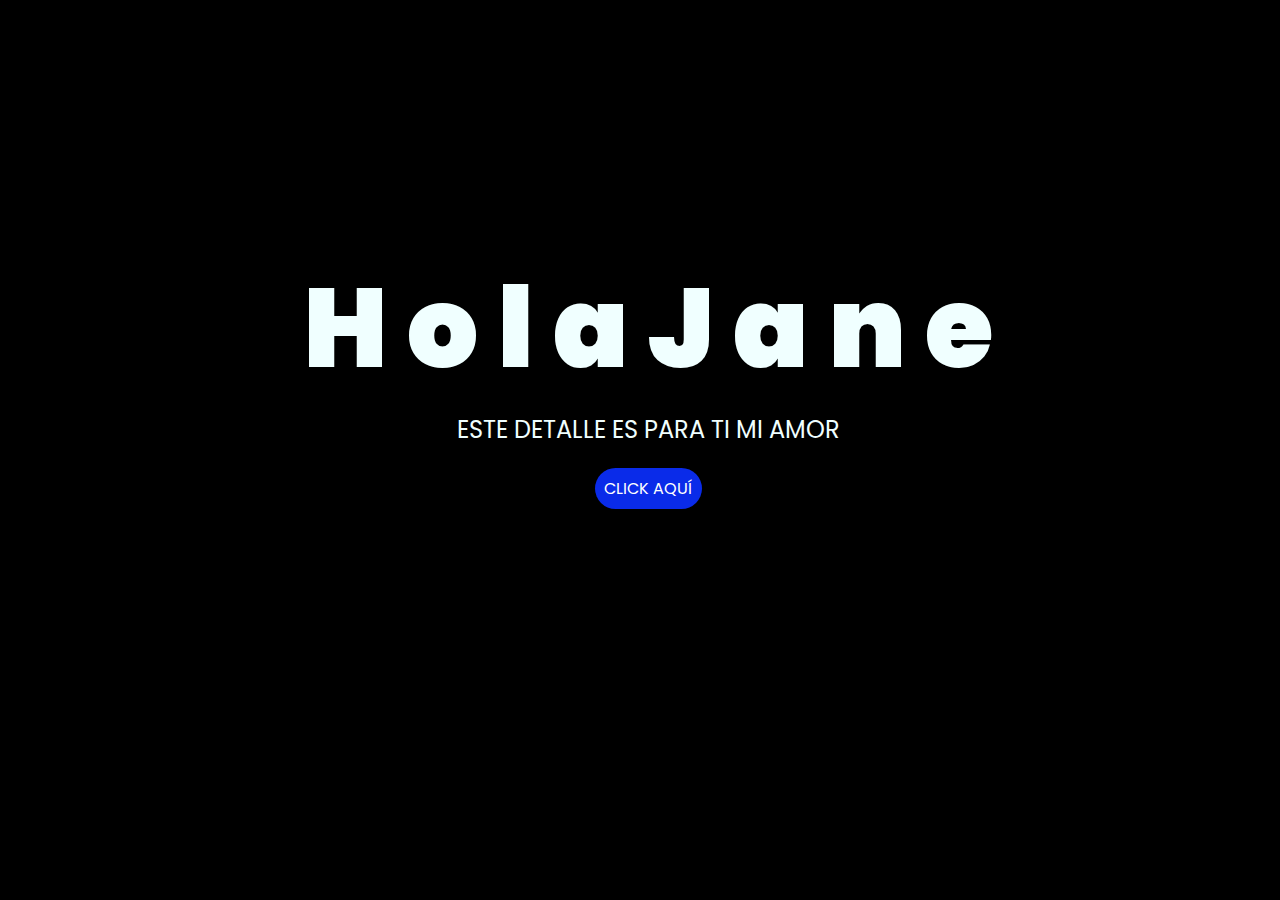
<file: index.html>
<!DOCTYPE html>
<html lang="es">

<head>
    <meta charset="UTF-8">
    <meta http-equiv="X-UA-Compatible" content="IE=edge">
    <meta name="viewport" content="width=device-width, initial-scale=1.0">
    <link rel="stylesheet" href="css/style.css">
    <link rel="icon" href="img/flowers.png" type="image/x-icon">
    <title>21deSeptiembre</title>
</head>

<body>
    <div class="greetings">
        <span>H</span>
        <span>o</span>
        <span>l</span>
        <span>a</span>              
        <span>J</span>
        <span>a</span>
        <span>n</span>              
        <span>e</span>
    </div>
    <div class="description">
        <span>ESTE DETALLE ES PARA TI MI AMOR </span>
    </div>
    <div class="button">
        <button class="botones">
            <a href="flower.html" style="color: #fff;">CLICK AQUÍ</a>
        </button>
    </div>

</body>

</html>
</file>
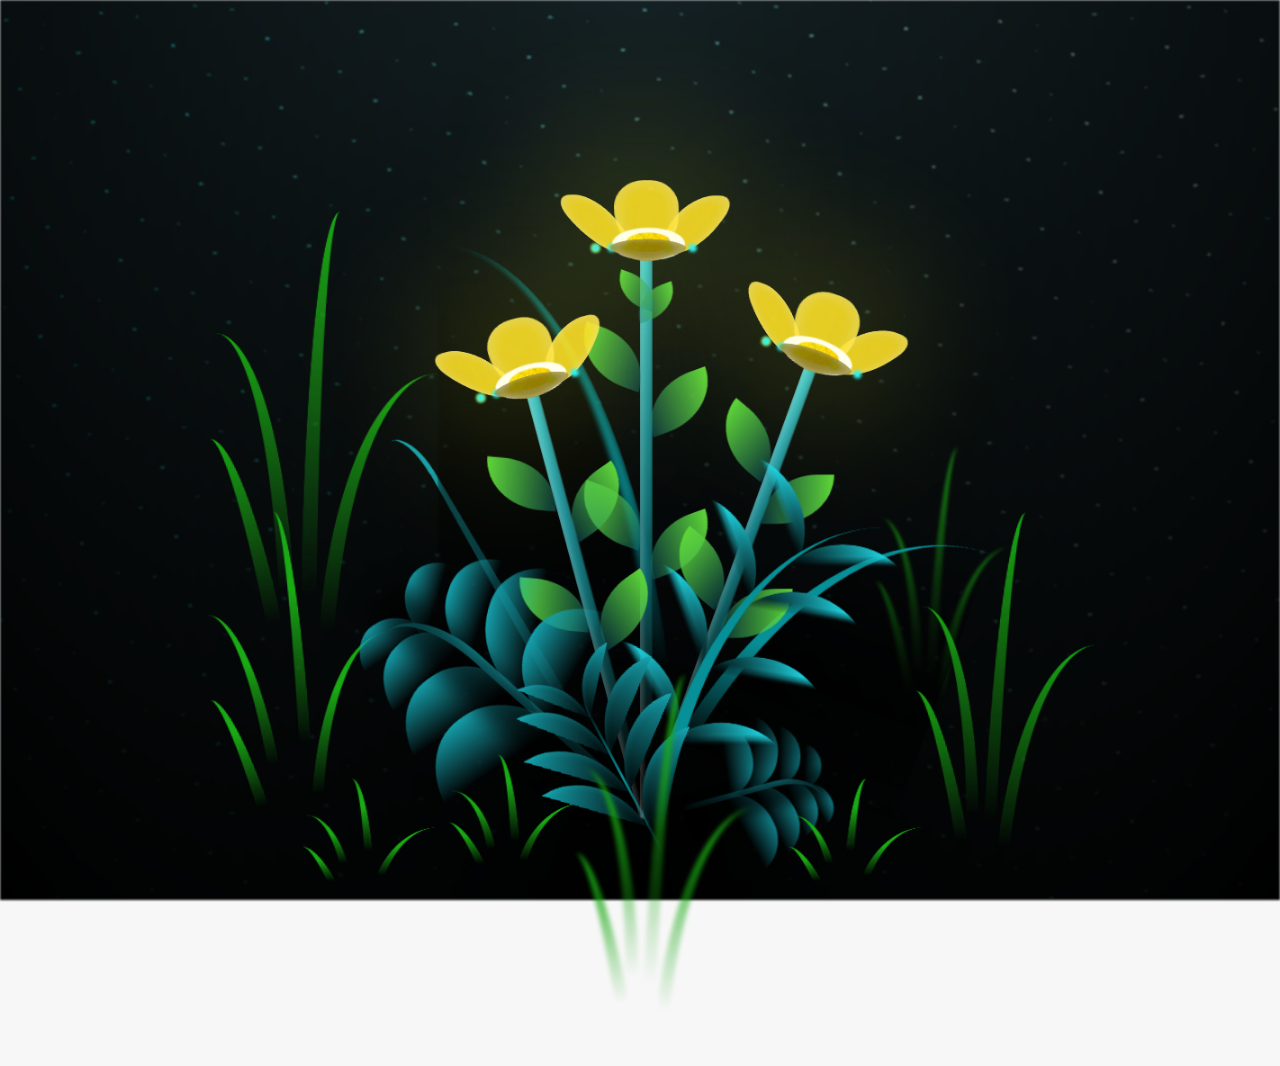
<file: flower.html>
<!DOCTYPE html>
<html lang="es">
  <head>
    <meta charset="UTF-8" />
    <meta http-equiv="X-UA-Compatible" content="IE=edge" />
    <meta name="viewport" content="width=device-width, initial-scale=1.0" />
    <link rel="stylesheet" href="css/main.css" />
    <link rel="icon" href="img/flowers.png" type="image/x-icon" />
    <title>FlowerJane</title>
  </head>
  <body class="container">
    <audio autoplay loop>
  <source src="sound/JuanesUnaFlor2.ogg" type="audio/ogg">
  Tu navegador no soporta la etiqueta de audio.
</audio>
    <div id="lyrics">
     
    </div>
    <h1 class="titulo">Hoy 21 de septiembre las calles se llenan de flores amarillas yo 
      no puedo darte con mis manos pero te entrego este pequeño presente, donde cada detalle florece por ti,
      la distancia no me impide amarte ni soñar con el día en que estas flores viajen conmigo 
      y te las entregue al corazón, my princess Jane te amo con todo mi corazón.</h1>

      
  
    <div class="night"></div>
    <div class="flowers">
      <div class="flower flower--1">
        <div class="flower__leafs flower__leafs--1">
          <div class="flower__leaf flower__leaf--1"></div>
          <div class="flower__leaf flower__leaf--2"></div>
          <div class="flower__leaf flower__leaf--3"></div>
          <div class="flower__leaf flower__leaf--4"></div>
          <div class="flower__white-circle"></div>

          <div class="flower__light flower__light--1"></div>
          <div class="flower__light flower__light--2"></div>
          <div class="flower__light flower__light--3"></div>
          <div class="flower__light flower__light--4"></div>
          <div class="flower__light flower__light--5"></div>
          <div class="flower__light flower__light--6"></div>
          <div class="flower__light flower__light--7"></div>
          <div class="flower__light flower__light--8"></div>
        </div>
        <div class="flower__line">
          <div class="flower__line__leaf flower__line__leaf--1"></div>
          <div class="flower__line__leaf flower__line__leaf--2"></div>
          <div class="flower__line__leaf flower__line__leaf--3"></div>
          <div class="flower__line__leaf flower__line__leaf--4"></div>
          <div class="flower__line__leaf flower__line__leaf--5"></div>
          <div class="flower__line__leaf flower__line__leaf--6"></div>
        </div>
      </div>

      <div class="flower flower--2">
        <div class="flower__leafs flower__leafs--2">
          <div class="flower__leaf flower__leaf--1"></div>
          <div class="flower__leaf flower__leaf--2"></div>
          <div class="flower__leaf flower__leaf--3"></div>
          <div class="flower__leaf flower__leaf--4"></div>
          <div class="flower__white-circle"></div>

          <div class="flower__light flower__light--1"></div>
          <div class="flower__light flower__light--2"></div>
          <div class="flower__light flower__light--3"></div>
          <div class="flower__light flower__light--4"></div>
          <div class="flower__light flower__light--5"></div>
          <div class="flower__light flower__light--6"></div>
          <div class="flower__light flower__light--7"></div>
          <div class="flower__light flower__light--8"></div>
        </div>
        <div class="flower__line">
          <div class="flower__line__leaf flower__line__leaf--1"></div>
          <div class="flower__line__leaf flower__line__leaf--2"></div>
          <div class="flower__line__leaf flower__line__leaf--3"></div>
          <div class="flower__line__leaf flower__line__leaf--4"></div>
        </div>
      </div>

      <div class="flower flower--3">
        <div class="flower__leafs flower__leafs--3">
          <div class="flower__leaf flower__leaf--1"></div>
          <div class="flower__leaf flower__leaf--2"></div>
          <div class="flower__leaf flower__leaf--3"></div>
          <div class="flower__leaf flower__leaf--4"></div>
          <div class="flower__white-circle"></div>

          <div class="flower__light flower__light--1"></div>
          <div class="flower__light flower__light--2"></div>
          <div class="flower__light flower__light--3"></div>
          <div class="flower__light flower__light--4"></div>
          <div class="flower__light flower__light--5"></div>
          <div class="flower__light flower__light--6"></div>
          <div class="flower__light flower__light--7"></div>
          <div class="flower__light flower__light--8"></div>
        </div>
        <div class="flower__line">
          <div class="flower__line__leaf flower__line__leaf--1"></div>
          <div class="flower__line__leaf flower__line__leaf--2"></div>
          <div class="flower__line__leaf flower__line__leaf--3"></div>
          <div class="flower__line__leaf flower__line__leaf--4"></div>
        </div>
      </div>

      <div class="grow-ans" style="--d: 1.2s">
        <div class="flower__g-long">
          <div class="flower__g-long__top"></div>
          <div class="flower__g-long__bottom"></div>
        </div>
      </div>

      <div class="growing-grass">
        <div class="flower__grass flower__grass--1">
          <div class="flower__grass--top"></div>
          <div class="flower__grass--bottom"></div>
          <div class="flower__grass__leaf flower__grass__leaf--1"></div>
          <div class="flower__grass__leaf flower__grass__leaf--2"></div>
          <div class="flower__grass__leaf flower__grass__leaf--3"></div>
          <div class="flower__grass__leaf flower__grass__leaf--4"></div>
          <div class="flower__grass__leaf flower__grass__leaf--5"></div>
          <div class="flower__grass__leaf flower__grass__leaf--6"></div>
          <div class="flower__grass__leaf flower__grass__leaf--7"></div>
          <div class="flower__grass__leaf flower__grass__leaf--8"></div>
          <div class="flower__grass__overlay"></div>
        </div>
      </div>

      <div class="growing-grass">
        <div class="flower__grass flower__grass--2">
          <div class="flower__grass--top"></div>
          <div class="flower__grass--bottom"></div>
          <div class="flower__grass__leaf flower__grass__leaf--1"></div>
          <div class="flower__grass__leaf flower__grass__leaf--2"></div>
          <div class="flower__grass__leaf flower__grass__leaf--3"></div>
          <div class="flower__grass__leaf flower__grass__leaf--4"></div>
          <div class="flower__grass__leaf flower__grass__leaf--5"></div>
          <div class="flower__grass__leaf flower__grass__leaf--6"></div>
          <div class="flower__grass__leaf flower__grass__leaf--7"></div>
          <div class="flower__grass__leaf flower__grass__leaf--8"></div>
          <div class="flower__grass__overlay"></div>
        </div>
      </div>

      <div class="grow-ans" style="--d: 2.4s">
        <div class="flower__g-right flower__g-right--1">
          <div class="leaf"></div>
        </div>
      </div>

      <div class="grow-ans" style="--d: 2.8s">
        <div class="flower__g-right flower__g-right--2">
          <div class="leaf"></div>
        </div>
      </div>

      <div class="grow-ans" style="--d: 2.8s">
        <div class="flower__g-front">
          <div
            class="flower__g-front__leaf-wrapper flower__g-front__leaf-wrapper--1"
          >
            <div class="flower__g-front__leaf"></div>
          </div>
          <div
            class="flower__g-front__leaf-wrapper flower__g-front__leaf-wrapper--2"
          >
            <div class="flower__g-front__leaf"></div>
          </div>
          <div
            class="flower__g-front__leaf-wrapper flower__g-front__leaf-wrapper--3"
          >
            <div class="flower__g-front__leaf"></div>
          </div>
          <div
            class="flower__g-front__leaf-wrapper flower__g-front__leaf-wrapper--4"
          >
            <div class="flower__g-front__leaf"></div>
          </div>
          <div
            class="flower__g-front__leaf-wrapper flower__g-front__leaf-wrapper--5"
          >
            <div class="flower__g-front__leaf"></div>
          </div>
          <div
            class="flower__g-front__leaf-wrapper flower__g-front__leaf-wrapper--6"
          >
            <div class="flower__g-front__leaf"></div>
          </div>
          <div
            class="flower__g-front__leaf-wrapper flower__g-front__leaf-wrapper--7"
          >
            <div class="flower__g-front__leaf"></div>
          </div>
          <div
            class="flower__g-front__leaf-wrapper flower__g-front__leaf-wrapper--8"
          >
            <div class="flower__g-front__leaf"></div>
          </div>
          <div class="flower__g-front__line"></div>
        </div>
      </div>

      <div class="grow-ans" style="--d: 3.2s">
        <div class="flower__g-fr">
          <div class="leaf"></div>
          <div class="flower__g-fr__leaf flower__g-fr__leaf--1"></div>
          <div class="flower__g-fr__leaf flower__g-fr__leaf--2"></div>
          <div class="flower__g-fr__leaf flower__g-fr__leaf--3"></div>
          <div class="flower__g-fr__leaf flower__g-fr__leaf--4"></div>
          <div class="flower__g-fr__leaf flower__g-fr__leaf--5"></div>
          <div class="flower__g-fr__leaf flower__g-fr__leaf--6"></div>
          <div class="flower__g-fr__leaf flower__g-fr__leaf--7"></div>
          <div class="flower__g-fr__leaf flower__g-fr__leaf--8"></div>
        </div>
      </div>

      <div class="long-g long-g--0">
        <div class="grow-ans" style="--d: 3s">
          <div class="leaf leaf--0"></div>
        </div>
        <div class="grow-ans" style="--d: 2.2s">
          <div class="leaf leaf--1"></div>
        </div>
        <div class="grow-ans" style="--d: 3.4s">
          <div class="leaf leaf--2"></div>
        </div>
        <div class="grow-ans" style="--d: 3.6s">
          <div class="leaf leaf--3"></div>
        </div>
      </div>

      <div class="long-g long-g--1">
        <div class="grow-ans" style="--d: 3.6s">
          <div class="leaf leaf--0"></div>
        </div>
        <div class="grow-ans" style="--d: 3.8s">
          <div class="leaf leaf--1"></div>
        </div>
        <div class="grow-ans" style="--d: 4s">
          <div class="leaf leaf--2"></div>
        </div>
        <div class="grow-ans" style="--d: 4.2s">
          <div class="leaf leaf--3"></div>
        </div>
      </div>

      <div class="long-g long-g--2">
        <div class="grow-ans" style="--d: 4s">
          <div class="leaf leaf--0"></div>
        </div>
        <div class="grow-ans" style="--d: 4.2s">
          <div class="leaf leaf--1"></div>
        </div>
        <div class="grow-ans" style="--d: 4.4s">
          <div class="leaf leaf--2"></div>
        </div>
        <div class="grow-ans" style="--d: 4.6s">
          <div class="leaf leaf--3"></div>
        </div>
      </div>

      <div class="long-g long-g--3">
        <div class="grow-ans" style="--d: 4s">
          <div class="leaf leaf--0"></div>
        </div>
        <div class="grow-ans" style="--d: 4.2s">
          <div class="leaf leaf--1"></div>
        </div>
        <div class="grow-ans" style="--d: 3s">
          <div class="leaf leaf--2"></div>
        </div>
        <div class="grow-ans" style="--d: 3.6s">
          <div class="leaf leaf--3"></div>
        </div>
      </div>

      <div class="long-g long-g--4">
        <div class="grow-ans" style="--d: 4s">
          <div class="leaf leaf--0"></div>
        </div>
        <div class="grow-ans" style="--d: 4.2s">
          <div class="leaf leaf--1"></div>
        </div>
        <div class="grow-ans" style="--d: 3s">
          <div class="leaf leaf--2"></div>
        </div>
        <div class="grow-ans" style="--d: 3.6s">
          <div class="leaf leaf--3"></div>
        </div>
      </div>

      <div class="long-g long-g--5">
        <div class="grow-ans" style="--d: 4s">
          <div class="leaf leaf--0"></div>
        </div>
        <div class="grow-ans" style="--d: 4.2s">
          <div class="leaf leaf--1"></div>
        </div>
        <div class="grow-ans" style="--d: 3s">
          <div class="leaf leaf--2"></div>
        </div>
        <div class="grow-ans" style="--d: 3.6s">
          <div class="leaf leaf--3"></div>
        </div>
      </div>

      <div class="long-g long-g--6">
        <div class="grow-ans" style="--d: 4.2s">
          <div class="leaf leaf--0"></div>
        </div>
        <div class="grow-ans" style="--d: 4.4s">
          <div class="leaf leaf--1"></div>
        </div>
        <div class="grow-ans" style="--d: 4.6s">
          <div class="leaf leaf--2"></div>
        </div>
        <div class="grow-ans" style="--d: 4.8s">
          <div class="leaf leaf--3"></div>
        </div>
      </div>

      <div class="long-g long-g--7">
        <div class="grow-ans" style="--d: 3s">
          <div class="leaf leaf--0"></div>
        </div>
        <div class="grow-ans" style="--d: 3.2s">
          <div class="leaf leaf--1"></div>
        </div>
        <div class="grow-ans" style="--d: 3.5s">
          <div class="leaf leaf--2"></div>
        </div>
        <div class="grow-ans" style="--d: 3.6s">
          <div class="leaf leaf--3"></div>
        </div>
      </div>
    </div>
    <script src="anim.js"></script>
    <script src="main.js"></script>
  </body>
</html>
</file>
<file: css/style.css>
@import url('https://fonts.googleapis.com/css2?family=Poppins:ital,wght@0,500;1,900&display=swap');
*{
    font-family: 'Poppins',cursive;
}
body{
    color: azure;
    width: 100%;
    height: 82vh;
    display: flex;
    flex-direction: column;
    align-items: center;
    justify-content: center;
    background-color: black;
    /* padding-top: -30; */
}

.botones{
    padding: 9px;
    border-radius: 80px;
    background-color: transparent;
    border: none;
}

.botones a{
    background-color: #0a2be9;
    padding: 9px;
    border-radius: 80px;
    -webkit-border-radius: 80px;
    -moz-border-radius: 80px;
    -ms-border-radius: 80px;
    -o-border-radius: 80px;

}

.botones a:focus{
    background-color: rgb(50, 194, 194);
}

.greetings{
    font-size: 7rem;
    font-weight: 900;
}
.greetings > span{
    animation: glow 2.5s ease-in-out infinite;
}
@keyframes glow{
    0%, 100%{
        color: #fff;
        text-shadow: 0 0 12px #39c6d6, 0 0 50px #39c6d6, 0 0 100px #39c6d6;
    }
    10%, 90%{
        color: #111;
        text-shadow: none;
    }
}
.greetings > span:nth-child(2){
    animation-delay: .2s ;
}
.greetings > span:nth-child(3){
    animation-delay: .4s ;
}
.greetings > span:nth-child(4){
    animation-delay: .6s;
}
.greetings > span:nth-child(5){
    animation-delay: .8s;
}
.greetings > span:nth-child(6){
    animation-delay: .1s;
}


.description{
    font-size: 1.5rem;
    margin-bottom: 20px;
}

.button a{
    text-decoration: none;
    font-size: 1rem;
    color: #111;
}

@media screen and (max-width:574px){
    .greetings{
        display: block;
        font-size: 4rem;
        font-weight: 800;
        text-align: center;
    }
    .description{
        font-size: 2rem;
    }
    
    .button a{
        font-size: 1rem;
    }
}
</file>
<file: css/main.css>
*,
*::after,
*::before {
  padding: 0;
  margin: 0;
  box-sizing: border-box;
}

:root {
  --dark-color: #000;
}

body {
  display: flex;
  align-items: flex-end;
  justify-content: center;
  min-height: 100vh;
  background-color: var(--dark-color);
  overflow: hidden;
  perspective: 1000px;
}

#lyrics {
  font-size: 28px;
  font-family: "Franklin Gothic Medium", "Arial Narrow", Arial, sans-serif;
  color: white;
  position: absolute;
  margin-bottom: 20%;
  z-index: 1;
  font-weight: bold;
  letter-spacing: 4px;
}
@media only screen and (max-width: 600px) {
  /* Estilos específicos para dispositivos con un ancho máximo de 600px */
  #lyrics {
      font-size: 14px; /* Reduce el tamaño del texto para dispositivos más pequeños */
      margin-bottom: 530px;
      letter-spacing: 3px;
  }

}
.titulo {
  font-size: 14px;
  font-family: oblique, Arial, sans-serif;
  color: yellow;
  position: absolute;
  font-weight: bold;
  letter-spacing: 3px;
  opacity: 0;
  animation: fadeIn 3s ease-in-out forwards;
  text-align: center;
  vertical-align: bottom;

}
@keyframes fadeIn {
  from {
    opacity: 0;
  }
  to {
    opacity: 1;
  }
}

.night {
  z-index: -1;
  position: absolute;
  left: 50%;
  top: 0;
  transform: translateX(-50%);
  width: 100%;
  height: 100%;
  filter: blur(0.1vmin);
  background-image: radial-gradient(
      ellipse at top,
      transparent 0%,
      var(--dark-color)
    ),
    radial-gradient(
      ellipse at bottom,
      var(--dark-color),
      rgba(145, 233, 255, 0.2)
    ),
    repeating-linear-gradient(
      220deg,
      rgb(0, 0, 0) 0px,
      rgb(0, 0, 0) 19px,
      transparent 19px,
      transparent 22px
    ),
    repeating-linear-gradient(
      189deg,
      rgb(0, 0, 0) 0px,
      rgb(0, 0, 0) 19px,
      transparent 19px,
      transparent 22px
    ),
    repeating-linear-gradient(
      148deg,
      rgb(0, 0, 0) 0px,
      rgb(0, 0, 0) 19px,
      transparent 19px,
      transparent 22px
    ),
    linear-gradient(90deg, rgb(0, 255, 250), rgb(240, 240, 240));
}

.flowers {
  position: relative;
  transform: scale(0.9);
  /*margin-bottom: 100px;
  */
}

@media only screen and (max-width: 600px) {
  /* Estilos específicos para dispositivos con un ancho máximo de 600px */
.flowers {
      font-size: 14px;
      margin-bottom: 35%;
      letter-spacing: 3px;
      transform: scale(1.0);
}

}

.flower {
  position: absolute;
  bottom: 10vmin;
  transform-origin: bottom center;
  z-index: 10;
  --fl-speed: 0.8s;
}
.flower--1 {
  -webkit-animation: moving-flower-1 4s linear infinite;
  animation: moving-flower-1 4s linear infinite;
}
.flower--1 .flower__line {
  height: 70vmin;
  -webkit-animation-delay: 0.3s;
  animation-delay: 0.3s;
}
.flower--1 .flower__line__leaf--1 {
  -webkit-animation: blooming-leaf-right var(--fl-speed) 1.6s backwards;
  animation: blooming-leaf-right var(--fl-speed) 1.6s backwards;
}
.flower--1 .flower__line__leaf--2 {
  -webkit-animation: blooming-leaf-right var(--fl-speed) 1.4s backwards;
  animation: blooming-leaf-right var(--fl-speed) 1.4s backwards;
}
.flower--1 .flower__line__leaf--3 {
  -webkit-animation: blooming-leaf-left var(--fl-speed) 1.2s backwards;
  animation: blooming-leaf-left var(--fl-speed) 1.2s backwards;
}
.flower--1 .flower__line__leaf--4 {
  -webkit-animation: blooming-leaf-left var(--fl-speed) 1s backwards;
  animation: blooming-leaf-left var(--fl-speed) 1s backwards;
}
.flower--1 .flower__line__leaf--5 {
  -webkit-animation: blooming-leaf-right var(--fl-speed) 1.8s backwards;
  animation: blooming-leaf-right var(--fl-speed) 1.8s backwards;
}
.flower--1 .flower__line__leaf--6 {
  -webkit-animation: blooming-leaf-left var(--fl-speed) 2s backwards;
  animation: blooming-leaf-left var(--fl-speed) 2s backwards;
}
.flower--2 {
  left: 50%;
  transform: rotate(20deg);
  -webkit-animation: moving-flower-2 4s linear infinite;
  animation: moving-flower-2 4s linear infinite;
}
.flower--2 .flower__line {
  height: 60vmin;
  -webkit-animation-delay: 0.6s;
  animation-delay: 0.6s;
}
.flower--2 .flower__line__leaf--1 {
  -webkit-animation: blooming-leaf-right var(--fl-speed) 1.9s backwards;
  animation: blooming-leaf-right var(--fl-speed) 1.9s backwards;
}
.flower--2 .flower__line__leaf--2 {
  -webkit-animation: blooming-leaf-right var(--fl-speed) 1.7s backwards;
  animation: blooming-leaf-right var(--fl-speed) 1.7s backwards;
}
.flower--2 .flower__line__leaf--3 {
  -webkit-animation: blooming-leaf-left var(--fl-speed) 1.5s backwards;
  animation: blooming-leaf-left var(--fl-speed) 1.5s backwards;
}
.flower--2 .flower__line__leaf--4 {
  -webkit-animation: blooming-leaf-left var(--fl-speed) 1.3s backwards;
  animation: blooming-leaf-left var(--fl-speed) 1.3s backwards;
}
.flower--3 {
  left: 50%;
  transform: rotate(-15deg);
  -webkit-animation: moving-flower-3 4s linear infinite;
  animation: moving-flower-3 4s linear infinite;
}
.flower--3 .flower__line {
  -webkit-animation-delay: 0.9s;
  animation-delay: 0.9s;
}
.flower--3 .flower__line__leaf--1 {
  -webkit-animation: blooming-leaf-right var(--fl-speed) 2.5s backwards;
  animation: blooming-leaf-right var(--fl-speed) 2.5s backwards;
}
.flower--3 .flower__line__leaf--2 {
  -webkit-animation: blooming-leaf-right var(--fl-speed) 2.3s backwards;
  animation: blooming-leaf-right var(--fl-speed) 2.3s backwards;
}
.flower--3 .flower__line__leaf--3 {
  -webkit-animation: blooming-leaf-left var(--fl-speed) 2.1s backwards;
  animation: blooming-leaf-left var(--fl-speed) 2.1s backwards;
}
.flower--3 .flower__line__leaf--4 {
  -webkit-animation: blooming-leaf-left var(--fl-speed) 1.9s backwards;
  animation: blooming-leaf-left var(--fl-speed) 1.9s backwards;
}
.flower__leafs {
  position: relative;
  -webkit-animation: blooming-flower 2s backwards;
  animation: blooming-flower 2s backwards;
}
.flower__leafs--1 {
  -webkit-animation-delay: 1.1s;
  animation-delay: 1.1s;
}
.flower__leafs--2 {
  -webkit-animation-delay: 1.4s;
  animation-delay: 1.4s;
}
.flower__leafs--3 {
  -webkit-animation-delay: 1.7s;
  animation-delay: 1.7s;
}
.flower__leafs::after {
  content: "";
  position: absolute;
  left: 0;
  top: 0;
  transform: translate(-50%, -100%);
  width: 8vmin;
  height: 8vmin;
  background-color: #f9fd25;
  /* background-color: #fd2525; */
  filter: blur(10vmin);
}
.flower__leaf {
  position: absolute;
  bottom: 0;
  left: 50%;
  width: 8vmin;
  height: 11vmin;
  border-radius: 51% 49% 47% 53%/44% 45% 55% 69%;
  background-color: #253bfd;
  background-color: #fddd25;
  transform-origin: bottom center;
  opacity: 0.9;
  box-shadow: inset 0 0 2vmin rgba(255, 255, 255, 0.5);
}
.flower__leaf--1 {
  transform: translate(-10%, 1%) rotateY(40deg) rotateX(-50deg);
}
.flower__leaf--2 {
  transform: translate(-50%, -4%) rotateX(40deg);
}
.flower__leaf--3 {
  transform: translate(-90%, 0%) rotateY(45deg) rotateX(50deg);
}
.flower__leaf--4 {
  width: 8vmin;
  height: 8vmin;
  transform-origin: bottom left;
  border-radius: 4vmin 10vmin 4vmin 4vmin;
  transform: translate(0%, 18%) rotateX(70deg) rotate(-43deg);
  background-color: #7c6901;
  z-index: 1;
  opacity: 0.8;
}
.flower__white-circle {
  position: absolute;
  left: -3.5vmin;
  top: -3vmin;
  width: 9vmin;
  height: 4vmin;
  border-radius: 50%;
  background-color: #fff;
}
.flower__white-circle::after {
  content: "";
  position: absolute;
  left: 50%;
  top: 45%;
  transform: translate(-50%, -50%);
  width: 60%;
  height: 60%;
  border-radius: inherit;
  background-image: repeating-linear-gradient(
      135deg,
      rgba(0, 0, 0, 0.03) 0px,
      rgba(0, 0, 0, 0.03) 1px,
      transparent 1px,
      transparent 12px
    ),
    repeating-linear-gradient(
      45deg,
      rgba(0, 0, 0, 0.03) 0px,
      rgba(0, 0, 0, 0.03) 1px,
      transparent 1px,
      transparent 12px
    ),
    repeating-linear-gradient(
      67.5deg,
      rgba(0, 0, 0, 0.03) 0px,
      rgba(0, 0, 0, 0.03) 1px,
      transparent 1px,
      transparent 12px
    ),
    repeating-linear-gradient(
      135deg,
      rgba(0, 0, 0, 0.03) 0px,
      rgba(0, 0, 0, 0.03) 1px,
      transparent 1px,
      transparent 12px
    ),
    repeating-linear-gradient(
      45deg,
      rgba(0, 0, 0, 0.03) 0px,
      rgba(0, 0, 0, 0.03) 1px,
      transparent 1px,
      transparent 12px
    ),
    repeating-linear-gradient(
      112.5deg,
      rgba(0, 0, 0, 0.03) 0px,
      rgba(0, 0, 0, 0.03) 1px,
      transparent 1px,
      transparent 12px
    ),
    repeating-linear-gradient(
      112.5deg,
      rgba(0, 0, 0, 0.03) 0px,
      rgba(0, 0, 0, 0.03) 1px,
      transparent 1px,
      transparent 12px
    ),
    repeating-linear-gradient(
      45deg,
      rgba(0, 0, 0, 0.03) 0px,
      rgba(0, 0, 0, 0.03) 1px,
      transparent 1px,
      transparent 12px
    ),
    repeating-linear-gradient(
      22.5deg,
      rgba(0, 0, 0, 0.03) 0px,
      rgba(0, 0, 0, 0.03) 1px,
      transparent 1px,
      transparent 12px
    ),
    repeating-linear-gradient(
      45deg,
      rgba(0, 0, 0, 0.03) 0px,
      rgba(0, 0, 0, 0.03) 1px,
      transparent 1px,
      transparent 12px
    ),
    repeating-linear-gradient(
      22.5deg,
      rgba(0, 0, 0, 0.03) 0px,
      rgba(0, 0, 0, 0.03) 1px,
      transparent 1px,
      transparent 12px
    ),
    repeating-linear-gradient(
      135deg,
      rgba(0, 0, 0, 0.03) 0px,
      rgba(0, 0, 0, 0.03) 1px,
      transparent 1px,
      transparent 12px
    ),
    repeating-linear-gradient(
      157.5deg,
      rgba(0, 0, 0, 0.03) 0px,
      rgba(0, 0, 0, 0.03) 1px,
      transparent 1px,
      transparent 12px
    ),
    repeating-linear-gradient(
      67.5deg,
      rgba(0, 0, 0, 0.03) 0px,
      rgba(0, 0, 0, 0.03) 1px,
      transparent 1px,
      transparent 12px
    ),
    repeating-linear-gradient(
      67.5deg,
      rgba(0, 0, 0, 0.03) 0px,
      rgba(0, 0, 0, 0.03) 1px,
      transparent 1px,
      transparent 12px
    ),
    linear-gradient(90deg, rgb(255, 235, 18), rgb(255, 206, 0));
}
.flower__line {
  height: 55vmin;
  width: 1.5vmin;
  background-image: linear-gradient(
      to left,
      rgba(0, 0, 0, 0.2),
      transparent,
      rgba(255, 255, 255, 0.2)
    ),
    linear-gradient(to top, transparent 10%, #14757a, #39c6d6);
  box-shadow: inset 0 0 2px rgba(0, 0, 0, 0.5);
  -webkit-animation: grow-flower-tree 4s backwards;
  animation: grow-flower-tree 4s backwards;
}
.flower__line__leaf {
  --w: 7vmin;
  --h: calc(var(--w) + 2vmin);
  position: absolute;
  top: 20%;
  left: 90%;
  width: var(--w);
  height: var(--h);
  border-top-right-radius: var(--h);
  border-bottom-left-radius: var(--h);
  background-image: linear-gradient(to top, rgba(20, 117, 122, 0.4), #5ed639);
}
.flower__line__leaf--1 {
  transform: rotate(70deg) rotateY(30deg);
}
.flower__line__leaf--2 {
  top: 45%;
  transform: rotate(70deg) rotateY(30deg);
}
.flower__line__leaf--3,
.flower__line__leaf--4,
.flower__line__leaf--6 {
  border-top-right-radius: 0;
  border-bottom-left-radius: 0;
  border-top-left-radius: var(--h);
  border-bottom-right-radius: var(--h);
  left: -460%;
  top: 12%;
  transform: rotate(-70deg) rotateY(30deg);
}
.flower__line__leaf--4 {
  top: 40%;
}
.flower__line__leaf--5 {
  top: 0;
  transform-origin: left;
  transform: rotate(70deg) rotateY(30deg) scale(0.6);
}
.flower__line__leaf--6 {
  top: -2%;
  left: -450%;
  transform-origin: right;
  transform: rotate(-70deg) rotateY(30deg) scale(0.6);
}
.flower__light {
  position: absolute;
  bottom: 0vmin;
  width: 1vmin;
  height: 1vmin;
  background-color: rgb(255, 251, 0);
  border-radius: 50%;
  filter: blur(0.2vmin);
  -webkit-animation: light-ans 4s linear infinite backwards;
  animation: light-ans 4s linear infinite backwards;
}
.flower__light:nth-child(odd) {
  background-color: #23f0ff;
}
.flower__light--1 {
  left: -2vmin;
  -webkit-animation-delay: 1s;
  animation-delay: 1s;
}
.flower__light--2 {
  left: 3vmin;
  -webkit-animation-delay: 0.5s;
  animation-delay: 0.5s;
}
.flower__light--3 {
  left: -6vmin;
  -webkit-animation-delay: 0.3s;
  animation-delay: 0.3s;
}
.flower__light--4 {
  left: 6vmin;
  -webkit-animation-delay: 0.9s;
  animation-delay: 0.9s;
}
.flower__light--5 {
  left: -1vmin;
  -webkit-animation-delay: 1.5s;
  animation-delay: 1.5s;
}
.flower__light--6 {
  left: -4vmin;
  -webkit-animation-delay: 3s;
  animation-delay: 3s;
}
.flower__light--7 {
  left: 3vmin;
  -webkit-animation-delay: 2s;
  animation-delay: 2s;
}
.flower__light--8 {
  left: -6vmin;
  -webkit-animation-delay: 3.5s;
  animation-delay: 3.5s;
}
.flower__grass {
  --c: #159faa;
  --line-w: 1.5vmin;
  position: absolute;
  bottom: 12vmin;
  left: -7vmin;
  display: flex;
  flex-direction: column;
  align-items: flex-end;
  z-index: 20;
  transform-origin: bottom center;
  transform: rotate(-48deg) rotateY(40deg);
}
.flower__grass--1 {
  -webkit-animation: moving-grass 2s linear infinite;
  animation: moving-grass 2s linear infinite;
}
.flower__grass--2 {
  left: 2vmin;
  bottom: 10vmin;
  transform: scale(0.5) rotate(75deg) rotateX(10deg) rotateY(-200deg);
  opacity: 0.8;
  z-index: 0;
  -webkit-animation: moving-grass--2 1.5s linear infinite;
  animation: moving-grass--2 1.5s linear infinite;
}
.flower__grass--top {
  width: 7vmin;
  height: 10vmin;
  border-top-right-radius: 100%;
  border-right: var(--line-w) solid var(--c);
  transform-origin: bottom center;
  transform: rotate(-2deg);
}
.flower__grass--bottom {
  margin-top: -2px;
  width: var(--line-w);
  height: 25vmin;
  background-image: linear-gradient(to top, transparent, var(--c));
}
.flower__grass__leaf {
  --size: 10vmin;
  position: absolute;
  width: calc(var(--size) * 2.1);
  height: var(--size);
  border-top-left-radius: var(--size);
  border-top-right-radius: var(--size);
  background-image: linear-gradient(
    to top,
    transparent,
    transparent 30%,
    var(--c)
  );
  z-index: 100;
}
.flower__grass__leaf--1 {
  top: -6%;
  left: 30%;
  --size: 6vmin;
  transform: rotate(-20deg);
  -webkit-animation: growing-grass-ans--1 2s 2.6s backwards;
  animation: growing-grass-ans--1 2s 2.6s backwards;
}
@-webkit-keyframes growing-grass-ans--1 {
  0% {
    transform-origin: bottom left;
    transform: rotate(-20deg) scale(0);
  }
}
@keyframes growing-grass-ans--1 {
  0% {
    transform-origin: bottom left;
    transform: rotate(-20deg) scale(0);
  }
}
.flower__grass__leaf--2 {
  top: -5%;
  left: -110%;
  --size: 6vmin;
  transform: rotate(10deg);
  -webkit-animation: growing-grass-ans--2 2s 2.4s linear backwards;
  animation: growing-grass-ans--2 2s 2.4s linear backwards;
}
@-webkit-keyframes growing-grass-ans--2 {
  0% {
    transform-origin: bottom right;
    transform: rotate(10deg) scale(0);
  }
}
@keyframes growing-grass-ans--2 {
  0% {
    transform-origin: bottom right;
    transform: rotate(10deg) scale(0);
  }
}
.flower__grass__leaf--3 {
  top: 5%;
  left: 60%;
  --size: 8vmin;
  transform: rotate(-18deg) rotateX(-20deg);
  -webkit-animation: growing-grass-ans--3 2s 2.2s linear backwards;
  animation: growing-grass-ans--3 2s 2.2s linear backwards;
}
@-webkit-keyframes growing-grass-ans--3 {
  0% {
    transform-origin: bottom left;
    transform: rotate(-18deg) rotateX(-20deg) scale(0);
  }
}
@keyframes growing-grass-ans--3 {
  0% {
    transform-origin: bottom left;
    transform: rotate(-18deg) rotateX(-20deg) scale(0);
  }
}
.flower__grass__leaf--4 {
  top: 6%;
  left: -135%;
  --size: 8vmin;
  transform: rotate(2deg);
  -webkit-animation: growing-grass-ans--4 2s 2s linear backwards;
  animation: growing-grass-ans--4 2s 2s linear backwards;
}
@-webkit-keyframes growing-grass-ans--4 {
  0% {
    transform-origin: bottom right;
    transform: rotate(2deg) scale(0);
  }
}
@keyframes growing-grass-ans--4 {
  0% {
    transform-origin: bottom right;
    transform: rotate(2deg) scale(0);
  }
}
.flower__grass__leaf--5 {
  top: 20%;
  left: 60%;
  --size: 10vmin;
  transform: rotate(-24deg) rotateX(-20deg);
  -webkit-animation: growing-grass-ans--5 2s 1.8s linear backwards;
  animation: growing-grass-ans--5 2s 1.8s linear backwards;
}
@-webkit-keyframes growing-grass-ans--5 {
  0% {
    transform-origin: bottom left;
    transform: rotate(-24deg) rotateX(-20deg) scale(0);
  }
}
@keyframes growing-grass-ans--5 {
  0% {
    transform-origin: bottom left;
    transform: rotate(-24deg) rotateX(-20deg) scale(0);
  }
}
.flower__grass__leaf--6 {
  top: 22%;
  left: -180%;
  --size: 10vmin;
  transform: rotate(10deg);
  -webkit-animation: growing-grass-ans--6 2s 1.6s linear backwards;
  animation: growing-grass-ans--6 2s 1.6s linear backwards;
}
@-webkit-keyframes growing-grass-ans--6 {
  0% {
    transform-origin: bottom right;
    transform: rotate(10deg) scale(0);
  }
}
@keyframes growing-grass-ans--6 {
  0% {
    transform-origin: bottom right;
    transform: rotate(10deg) scale(0);
  }
}
.flower__grass__leaf--7 {
  top: 39%;
  left: 70%;
  --size: 10vmin;
  transform: rotate(-10deg);
  -webkit-animation: growing-grass-ans--7 2s 1.4s linear backwards;
  animation: growing-grass-ans--7 2s 1.4s linear backwards;
}
@-webkit-keyframes growing-grass-ans--7 {
  0% {
    transform-origin: bottom left;
    transform: rotate(-10deg) scale(0);
  }
}
@keyframes growing-grass-ans--7 {
  0% {
    transform-origin: bottom left;
    transform: rotate(-10deg) scale(0);
  }
}
.flower__grass__leaf--8 {
  top: 40%;
  left: -215%;
  --size: 11vmin;
  transform: rotate(10deg);
  -webkit-animation: growing-grass-ans--8 2s 1.2s linear backwards;
  animation: growing-grass-ans--8 2s 1.2s linear backwards;
}
@-webkit-keyframes growing-grass-ans--8 {
  0% {
    transform-origin: bottom right;
    transform: rotate(10deg) scale(0);
  }
}
@keyframes growing-grass-ans--8 {
  0% {
    transform-origin: bottom right;
    transform: rotate(10deg) scale(0);
  }
}
.flower__grass__overlay {
  position: absolute;
  top: -10%;
  right: 0%;
  width: 100%;
  height: 100%;
  background-color: rgba(0, 0, 0, 0.6);
  filter: blur(1.5vmin);
  z-index: 100;
}
.flower__g-long {
  --w: 2vmin;
  --h: 6vmin;
  --c: #159faa;
  position: absolute;
  bottom: 10vmin;
  left: -3vmin;
  transform-origin: bottom center;
  transform: rotate(-30deg) rotateY(-20deg);
  display: flex;
  flex-direction: column;
  align-items: flex-end;
  -webkit-animation: flower-g-long-ans 3s linear infinite;
  animation: flower-g-long-ans 3s linear infinite;
}
@-webkit-keyframes flower-g-long-ans {
  0%,
  100% {
    transform: rotate(-30deg) rotateY(-20deg);
  }
  50% {
    transform: rotate(-32deg) rotateY(-20deg);
  }
}
@keyframes flower-g-long-ans {
  0%,
  100% {
    transform: rotate(-30deg) rotateY(-20deg);
  }
  50% {
    transform: rotate(-32deg) rotateY(-20deg);
  }
}
.flower__g-long__top {
  top: calc(var(--h) * -1);
  width: calc(var(--w) + 1vmin);
  height: var(--h);
  border-top-right-radius: 100%;
  border-right: 0.7vmin solid var(--c);
  transform: translate(-0.7vmin, 1vmin);
}
.flower__g-long__bottom {
  width: var(--w);
  height: 50vmin;
  transform-origin: bottom center;
  background-image: linear-gradient(to top, transparent 30%, var(--c));
  box-shadow: inset 0 0 2px rgba(0, 0, 0, 0.5);
  -webkit-clip-path: polygon(35% 0, 65% 1%, 100% 100%, 0% 100%);
  clip-path: polygon(35% 0, 65% 1%, 100% 100%, 0% 100%);
}
.flower__g-right {
  position: absolute;
  bottom: 6vmin;
  left: -2vmin;
  transform-origin: bottom left;
  transform: rotate(20deg);
}
.flower__g-right .leaf {
  width: 30vmin;
  height: 50vmin;
  border-top-left-radius: 100%;
  border-left: 2vmin solid #079097;
  background-image: linear-gradient(
    to bottom,
    transparent,
    var(--dark-color) 60%
  );
  -webkit-mask-image: linear-gradient(to top, transparent 30%, #079097 60%);
}
.flower__g-right--1 {
  -webkit-animation: flower-g-right-ans 2.5s linear infinite;
  animation: flower-g-right-ans 2.5s linear infinite;
}
.flower__g-right--2 {
  left: 5vmin;
  transform: rotateY(-180deg);
  -webkit-animation: flower-g-right-ans--2 3s linear infinite;
  animation: flower-g-right-ans--2 3s linear infinite;
}
.flower__g-right--2 .leaf {
  height: 75vmin;
  filter: blur(0.3vmin);
  opacity: 0.8;
}
@-webkit-keyframes flower-g-right-ans {
  0%,
  100% {
    transform: rotate(20deg);
  }
  50% {
    transform: rotate(24deg) rotateX(-20deg);
  }
}
@keyframes flower-g-right-ans {
  0%,
  100% {
    transform: rotate(20deg);
  }
  50% {
    transform: rotate(24deg) rotateX(-20deg);
  }
}
@-webkit-keyframes flower-g-right-ans--2 {
  0%,
  100% {
    transform: rotateY(-180deg) rotate(0deg) rotateX(-20deg);
  }
  50% {
    transform: rotateY(-180deg) rotate(6deg) rotateX(-20deg);
  }
}
@keyframes flower-g-right-ans--2 {
  0%,
  100% {
    transform: rotateY(-180deg) rotate(0deg) rotateX(-20deg);
  }
  50% {
    transform: rotateY(-180deg) rotate(6deg) rotateX(-20deg);
  }
}
.flower__g-front {
  position: absolute;
  bottom: 6vmin;
  left: 2.5vmin;
  z-index: 100;
  transform-origin: bottom center;
  transform: rotate(-28deg) rotateY(30deg) scale(1.04);
  -webkit-animation: flower__g-front-ans 2s linear infinite;
  animation: flower__g-front-ans 2s linear infinite;
}
@-webkit-keyframes flower__g-front-ans {
  0%,
  100% {
    transform: rotate(-28deg) rotateY(30deg) scale(1.04);
  }
  50% {
    transform: rotate(-35deg) rotateY(40deg) scale(1.04);
  }
}
@keyframes flower__g-front-ans {
  0%,
  100% {
    transform: rotate(-28deg) rotateY(30deg) scale(1.04);
  }
  50% {
    transform: rotate(-35deg) rotateY(40deg) scale(1.04);
  }
}
.flower__g-front__line {
  width: 0.3vmin;
  height: 20vmin;
  background-image: linear-gradient(
    to top,
    transparent,
    #079097,
    transparent 100%
  );
  position: relative;
}
.flower__g-front__leaf-wrapper {
  position: absolute;
  top: 0;
  left: 0;
  transform-origin: bottom left;
  transform: rotate(10deg);
}
.flower__g-front__leaf-wrapper:nth-child(even) {
  left: 0vmin;
  transform: rotateY(-180deg) rotate(5deg);
  -webkit-animation: flower__g-front__leaf-left-ans 1s ease-in backwards;
  animation: flower__g-front__leaf-left-ans 1s ease-in backwards;
}
.flower__g-front__leaf-wrapper:nth-child(odd) {
  -webkit-animation: flower__g-front__leaf-ans 1s ease-in backwards;
  animation: flower__g-front__leaf-ans 1s ease-in backwards;
}
.flower__g-front__leaf-wrapper--1 {
  top: -8vmin;
  transform: scale(0.7);
  -webkit-animation: flower__g-front__leaf-ans 1s 5.5s ease-in backwards !important;
  animation: flower__g-front__leaf-ans 1s 5.5s ease-in backwards !important;
}
.flower__g-front__leaf-wrapper--2 {
  top: -8vmin;
  transform: rotateY(-180deg) scale(0.7) !important;
  -webkit-animation: flower__g-front__leaf-left-ans-2 1s 4.6s ease-in backwards !important;
  animation: flower__g-front__leaf-left-ans-2 1s 4.6s ease-in backwards !important;
}
.flower__g-front__leaf-wrapper--3 {
  top: -3vmin;
  -webkit-animation: flower__g-front__leaf-ans 1s 4.6s ease-in backwards;
  animation: flower__g-front__leaf-ans 1s 4.6s ease-in backwards;
}
.flower__g-front__leaf-wrapper--4 {
  top: -3vmin;
  transform: rotateY(-180deg) scale(0.9) !important;
  -webkit-animation: flower__g-front__leaf-left-ans-2 1s 4.6s ease-in backwards !important;
  animation: flower__g-front__leaf-left-ans-2 1s 4.6s ease-in backwards !important;
}
@-webkit-keyframes flower__g-front__leaf-left-ans-2 {
  0% {
    transform: rotateY(-180deg) scale(0);
  }
}
@keyframes flower__g-front__leaf-left-ans-2 {
  0% {
    transform: rotateY(-180deg) scale(0);
  }
}
.flower__g-front__leaf-wrapper--5,
.flower__g-front__leaf-wrapper--6 {
  top: 2vmin;
}
.flower__g-front__leaf-wrapper--7,
.flower__g-front__leaf-wrapper--8 {
  top: 6.5vmin;
}
.flower__g-front__leaf-wrapper--2 {
  -webkit-animation-delay: 5.2s !important;
  animation-delay: 5.2s !important;
}
.flower__g-front__leaf-wrapper--3 {
  -webkit-animation-delay: 4.9s !important;
  animation-delay: 4.9s !important;
}
.flower__g-front__leaf-wrapper--5 {
  -webkit-animation-delay: 4.3s !important;
  animation-delay: 4.3s !important;
}
.flower__g-front__leaf-wrapper--6 {
  -webkit-animation-delay: 4.1s !important;
  animation-delay: 4.1s !important;
}
.flower__g-front__leaf-wrapper--7 {
  -webkit-animation-delay: 3.8s !important;
  animation-delay: 3.8s !important;
}
.flower__g-front__leaf-wrapper--8 {
  -webkit-animation-delay: 3.5s !important;
  animation-delay: 3.5s !important;
}
@-webkit-keyframes flower__g-front__leaf-ans {
  0% {
    transform: rotate(10deg) scale(0);
  }
}
@keyframes flower__g-front__leaf-ans {
  0% {
    transform: rotate(10deg) scale(0);
  }
}
@-webkit-keyframes flower__g-front__leaf-left-ans {
  0% {
    transform: rotateY(-180deg) rotate(5deg) scale(0);
  }
}
@keyframes flower__g-front__leaf-left-ans {
  0% {
    transform: rotateY(-180deg) rotate(5deg) scale(0);
  }
}
.flower__g-front__leaf {
  width: 10vmin;
  height: 10vmin;
  border-radius: 100% 0% 0% 100%/100% 100% 0% 0%;
  box-shadow: inset 0 2px 1vmin hsla(184deg, 97%, 58%, 0.2);
  background-image: linear-gradient(
      to bottom left,
      transparent,
      var(--dark-color)
    ),
    linear-gradient(to bottom right, #159faa 50%, transparent 50%, transparent);
  -webkit-mask-image: linear-gradient(
    to bottom right,
    #159faa 50%,
    transparent 50%,
    transparent
  );
  mask-image: linear-gradient(
    to bottom right,
    #159faa 50%,
    transparent 50%,
    transparent
  );
}
.flower__g-fr {
  position: absolute;
  bottom: -4vmin;
  left: vmin;
  transform-origin: bottom left;
  z-index: 10;
  -webkit-animation: flower__g-fr-ans 2s linear infinite;
  animation: flower__g-fr-ans 2s linear infinite;
}
@-webkit-keyframes flower__g-fr-ans {
  0%,
  100% {
    transform: rotate(2deg);
  }
  50% {
    transform: rotate(4deg);
  }
}
@keyframes flower__g-fr-ans {
  0%,
  100% {
    transform: rotate(2deg);
  }
  50% {
    transform: rotate(4deg);
  }
}
.flower__g-fr .leaf {
  width: 30vmin;
  height: 50vmin;
  border-top-left-radius: 100%;
  border-left: 2vmin solid #079097;
  -webkit-mask-image: linear-gradient(to top, transparent 25%, #079097 50%);
  position: relative;
  z-index: 1;
}
.flower__g-fr__leaf {
  position: absolute;
  top: 0;
  left: 0;
  width: 10vmin;
  height: 10vmin;
  border-radius: 100% 0% 0% 100%/100% 100% 0% 0%;
  box-shadow: inset 0 2px 1vmin hsla(184deg, 97%, 58%, 0.2);
  background-image: linear-gradient(
      to bottom left,
      transparent,
      var(--dark-color) 98%
    ),
    linear-gradient(to bottom right, #23f0ff 45%, transparent 50%, transparent);
  -webkit-mask-image: linear-gradient(
    135deg,
    #159faa 40%,
    transparent 50%,
    transparent
  );
}
.flower__g-fr__leaf--1 {
  left: 20vmin;
  transform: rotate(45deg);
  -webkit-animation: flower__g-fr-leaft-ans-1 0.5s 5.2s linear backwards;
  animation: flower__g-fr-leaft-ans-1 0.5s 5.2s linear backwards;
}
@-webkit-keyframes flower__g-fr-leaft-ans-1 {
  0% {
    transform-origin: left;
    transform: rotate(45deg) scale(0);
  }
}
@keyframes flower__g-fr-leaft-ans-1 {
  0% {
    transform-origin: left;
    transform: rotate(45deg) scale(0);
  }
}
.flower__g-fr__leaf--2 {
  left: 12vmin;
  top: -7vmin;
  transform: rotate(25deg) rotateY(-180deg);
  -webkit-animation: flower__g-fr-leaft-ans-6 0.5s 5s linear backwards;
  animation: flower__g-fr-leaft-ans-6 0.5s 5s linear backwards;
}
.flower__g-fr__leaf--3 {
  left: 15vmin;
  top: 6vmin;
  transform: rotate(55deg);
  -webkit-animation: flower__g-fr-leaft-ans-5 0.5s 4.8s linear backwards;
  animation: flower__g-fr-leaft-ans-5 0.5s 4.8s linear backwards;
}
.flower__g-fr__leaf--4 {
  left: 6vmin;
  top: -2vmin;
  transform: rotate(25deg) rotateY(-180deg);
  -webkit-animation: flower__g-fr-leaft-ans-6 0.5s 4.6s linear backwards;
  animation: flower__g-fr-leaft-ans-6 0.5s 4.6s linear backwards;
}
.flower__g-fr__leaf--5 {
  left: 10vmin;
  top: 14vmin;
  transform: rotate(55deg);
  -webkit-animation: flower__g-fr-leaft-ans-5 0.5s 4.4s linear backwards;
  animation: flower__g-fr-leaft-ans-5 0.5s 4.4s linear backwards;
}
@-webkit-keyframes flower__g-fr-leaft-ans-5 {
  0% {
    transform-origin: left;
    transform: rotate(55deg) scale(0);
  }
}
@keyframes flower__g-fr-leaft-ans-5 {
  0% {
    transform-origin: left;
    transform: rotate(55deg) scale(0);
  }
}
.flower__g-fr__leaf--6 {
  left: 0vmin;
  top: 6vmin;
  transform: rotate(25deg) rotateY(-180deg);
  -webkit-animation: flower__g-fr-leaft-ans-6 0.5s 4.2s linear backwards;
  animation: flower__g-fr-leaft-ans-6 0.5s 4.2s linear backwards;
}
@-webkit-keyframes flower__g-fr-leaft-ans-6 {
  0% {
    transform-origin: right;
    transform: rotate(25deg) rotateY(-180deg) scale(0);
  }
}
@keyframes flower__g-fr-leaft-ans-6 {
  0% {
    transform-origin: right;
    transform: rotate(25deg) rotateY(-180deg) scale(0);
  }
}
.flower__g-fr__leaf--7 {
  left: 5vmin;
  top: 22vmin;
  transform: rotate(45deg);
  -webkit-animation: flower__g-fr-leaft-ans-7 0.5s 4s linear backwards;
  animation: flower__g-fr-leaft-ans-7 0.5s 4s linear backwards;
}
@-webkit-keyframes flower__g-fr-leaft-ans-7 {
  0% {
    transform-origin: left;
    transform: rotate(45deg) scale(0);
  }
}
@keyframes flower__g-fr-leaft-ans-7 {
  0% {
    transform-origin: left;
    transform: rotate(45deg) scale(0);
  }
}
.flower__g-fr__leaf--8 {
  left: -4vmin;
  top: 15vmin;
  transform: rotate(15deg) rotateY(-180deg);
  -webkit-animation: flower__g-fr-leaft-ans-8 0.5s 3.8s linear backwards;
  animation: flower__g-fr-leaft-ans-8 0.5s 3.8s linear backwards;
}
@-webkit-keyframes flower__g-fr-leaft-ans-8 {
  0% {
    transform-origin: right;
    transform: rotate(15deg) rotateY(-180deg) scale(0);
  }
}
@keyframes flower__g-fr-leaft-ans-8 {
  0% {
    transform-origin: right;
    transform: rotate(15deg) rotateY(-180deg) scale(0);
  }
}

.long-g {
  position: absolute;
  bottom: 25vmin;
  left: -42vmin;
  transform-origin: bottom left;
}
.long-g--1 {
  bottom: 0vmin;
  transform: scale(0.8) rotate(-5deg);
}
.long-g--1 .leaf {
  -webkit-mask-image: linear-gradient(
    to top,
    transparent 40%,
    #079097 80%
  ) !important;
}
.long-g--1 .leaf--1 {
  --w: 5vmin;
  --h: 60vmin;
  left: -2vmin;
  transform: rotate(3deg) rotateY(-180deg);
}
.long-g--2,
.long-g--3 {
  bottom: -3vmin;
  left: -35vmin;
  transform-origin: center;
  transform: scale(0.6) rotateX(60deg);
}
.long-g--2 .leaf,
.long-g--3 .leaf {
  -webkit-mask-image: linear-gradient(
    to top,
    transparent 50%,
    #079097 80%
  ) !important;
}
.long-g--2 .leaf--1,
.long-g--3 .leaf--1 {
  left: -1vmin;
  transform: rotateY(-180deg);
}
.long-g--3 {
  left: -17vmin;
  bottom: 0vmin;
}
.long-g--3 .leaf {
  -webkit-mask-image: linear-gradient(
    to top,
    transparent 40%,
    #079097 80%
  ) !important;
}
.long-g--4 {
  left: 25vmin;
  bottom: -3vmin;
  transform-origin: center;
  transform: scale(0.6) rotateX(60deg);
}
.long-g--4 .leaf {
  -webkit-mask-image: linear-gradient(
    to top,
    transparent 50%,
    #079097 80%
  ) !important;
}
.long-g--5 {
  left: 42vmin;
  bottom: 0vmin;
  transform: scale(0.8) rotate(2deg);
}
.long-g--6 {
  left: 0vmin;
  bottom: -20vmin;
  z-index: 100;
  filter: blur(0.3vmin);
  transform: scale(0.8) rotate(2deg);
}
.long-g--7 {
  left: 35vmin;
  bottom: 20vmin;
  z-index: -1;
  filter: blur(0.3vmin);
  transform: scale(0.6) rotate(2deg);
  opacity: 0.7;
}
.long-g .leaf {
  --w: 15vmin;
  --h: 40vmin;
  --c: #1aaa15;
  position: absolute;
  bottom: 0;
  width: var(--w);
  height: var(--h);
  border-top-left-radius: 100%;
  border-left: 2vmin solid var(--c);
  -webkit-mask-image: linear-gradient(
    to top,
    transparent 20%,
    var(--dark-color)
  );
  transform-origin: bottom center;
}
.long-g .leaf--0 {
  left: 2vmin;
  -webkit-animation: leaf-ans-1 4s linear infinite;
  animation: leaf-ans-1 4s linear infinite;
}
.long-g .leaf--1 {
  --w: 5vmin;
  --h: 60vmin;
  -webkit-animation: leaf-ans-1 4s linear infinite;
  animation: leaf-ans-1 4s linear infinite;
}
.long-g .leaf--2 {
  --w: 10vmin;
  --h: 40vmin;
  left: -0.5vmin;
  bottom: 5vmin;
  transform-origin: bottom left;
  transform: rotateY(-180deg);
  -webkit-animation: leaf-ans-2 3s linear infinite;
  animation: leaf-ans-2 3s linear infinite;
}
.long-g .leaf--3 {
  --w: 5vmin;
  --h: 30vmin;
  left: -1vmin;
  bottom: 3.2vmin;
  transform-origin: bottom left;
  transform: rotate(-10deg) rotateY(-180deg);
  -webkit-animation: leaf-ans-3 3s linear infinite;
  animation: leaf-ans-3 3s linear infinite;
}

@-webkit-keyframes leaf-ans-1 {
  0%,
  100% {
    transform: rotate(-5deg) scale(1);
  }
  50% {
    transform: rotate(5deg) scale(1.1);
  }
}

@keyframes leaf-ans-1 {
  0%,
  100% {
    transform: rotate(-5deg) scale(1);
  }
  50% {
    transform: rotate(5deg) scale(1.1);
  }
}
@-webkit-keyframes leaf-ans-2 {
  0%,
  100% {
    transform: rotateY(-180deg) rotate(5deg);
  }
  50% {
    transform: rotateY(-180deg) rotate(0deg) scale(1.1);
  }
}
@keyframes leaf-ans-2 {
  0%,
  100% {
    transform: rotateY(-180deg) rotate(5deg);
  }
  50% {
    transform: rotateY(-180deg) rotate(0deg) scale(1.1);
  }
}
@-webkit-keyframes leaf-ans-3 {
  0%,
  100% {
    transform: rotate(-10deg) rotateY(-180deg);
  }
  50% {
    transform: rotate(-20deg) rotateY(-180deg);
  }
}
@keyframes leaf-ans-3 {
  0%,
  100% {
    transform: rotate(-10deg) rotateY(-180deg);
  }
  50% {
    transform: rotate(-20deg) rotateY(-180deg);
  }
}
.grow-ans {
  -webkit-animation: grow-ans 2s var(--d) backwards;
  animation: grow-ans 2s var(--d) backwards;
}

@-webkit-keyframes grow-ans {
  0% {
    transform: scale(0);
    opacity: 0;
  }
}

@keyframes grow-ans {
  0% {
    transform: scale(0);
    opacity: 0;
  }
}
@-webkit-keyframes light-ans {
  0% {
    opacity: 0;
    transform: translateY(0vmin);
  }
  25% {
    opacity: 1;
    transform: translateY(-5vmin) translateX(-2vmin);
  }
  50% {
    opacity: 1;
    transform: translateY(-15vmin) translateX(2vmin);
    filter: blur(0.2vmin);
  }
  75% {
    transform: translateY(-20vmin) translateX(-2vmin);
    filter: blur(0.2vmin);
  }
  100% {
    transform: translateY(-30vmin);
    opacity: 0;
    filter: blur(1vmin);
  }
}
@keyframes light-ans {
  0% {
    opacity: 0;
    transform: translateY(0vmin);
  }
  25% {
    opacity: 1;
    transform: translateY(-5vmin) translateX(-2vmin);
  }
  50% {
    opacity: 1;
    transform: translateY(-15vmin) translateX(2vmin);
    filter: blur(0.2vmin);
  }
  75% {
    transform: translateY(-20vmin) translateX(-2vmin);
    filter: blur(0.2vmin);
  }
  100% {
    transform: translateY(-30vmin);
    opacity: 0;
    filter: blur(1vmin);
  }
}
@-webkit-keyframes moving-flower-1 {
  0%,
  100% {
    transform: rotate(2deg);
  }
  50% {
    transform: rotate(-2deg);
  }
}
@keyframes moving-flower-1 {
  0%,
  100% {
    transform: rotate(2deg);
  }
  50% {
    transform: rotate(-2deg);
  }
}
@-webkit-keyframes moving-flower-2 {
  0%,
  100% {
    transform: rotate(18deg);
  }
  50% {
    transform: rotate(14deg);
  }
}
@keyframes moving-flower-2 {
  0%,
  100% {
    transform: rotate(18deg);
  }
  50% {
    transform: rotate(14deg);
  }
}
@-webkit-keyframes moving-flower-3 {
  0%,
  100% {
    transform: rotate(-18deg);
  }
  50% {
    transform: rotate(-20deg) rotateY(-10deg);
  }
}
@keyframes moving-flower-3 {
  0%,
  100% {
    transform: rotate(-18deg);
  }
  50% {
    transform: rotate(-20deg) rotateY(-10deg);
  }
}
@-webkit-keyframes blooming-leaf-right {
  0% {
    transform-origin: left;
    transform: rotate(70deg) rotateY(30deg) scale(0);
  }
}
@keyframes blooming-leaf-right {
  0% {
    transform-origin: left;
    transform: rotate(70deg) rotateY(30deg) scale(0);
  }
}
@-webkit-keyframes blooming-leaf-left {
  0% {
    transform-origin: right;
    transform: rotate(-70deg) rotateY(30deg) scale(0);
  }
}
@keyframes blooming-leaf-left {
  0% {
    transform-origin: right;
    transform: rotate(-70deg) rotateY(30deg) scale(0);
  }
}
@-webkit-keyframes grow-flower-tree {
  0% {
    height: 0;
    border-radius: 1vmin;
  }
}
@keyframes grow-flower-tree {
  0% {
    height: 0;
    border-radius: 1vmin;
  }
}
@-webkit-keyframes blooming-flower {
  0% {
    transform: scale(0);
  }
}
@keyframes blooming-flower {
  0% {
    transform: scale(0);
  }
}
@-webkit-keyframes moving-grass {
  0%,
  100% {
    transform: rotate(-48deg) rotateY(40deg);
  }
  50% {
    transform: rotate(-50deg) rotateY(40deg);
  }
}
@keyframes moving-grass {
  0%,
  100% {
    transform: rotate(-48deg) rotateY(40deg);
  }
  50% {
    transform: rotate(-50deg) rotateY(40deg);
  }
}
@-webkit-keyframes moving-grass--2 {
  0%,
  100% {
    transform: scale(0.5) rotate(75deg) rotateX(10deg) rotateY(-200deg);
  }
  50% {
    transform: scale(0.5) rotate(79deg) rotateX(10deg) rotateY(-200deg);
  }
}
@keyframes moving-grass--2 {
  0%,
  100% {
    transform: scale(0.5) rotate(75deg) rotateX(10deg) rotateY(-200deg);
  }
  50% {
    transform: scale(0.5) rotate(79deg) rotateX(10deg) rotateY(-200deg);
  }
}
.growing-grass {
  -webkit-animation: growing-grass-ans 1s 2s backwards;
  animation: growing-grass-ans 1s 2s backwards;
}

@-webkit-keyframes growing-grass-ans {
  0% {
    transform: scale(0);
  }
}

@keyframes growing-grass-ans {
  0% {
    transform: scale(0);
  }
}
.container * {
  -webkit-animation-play-state: paused !important;
  animation-play-state: paused !important;
} /*# sourceMappingURL=main.css.map */


/* Reset de estilos básicos */
body, h1, p {
  margin: 0;
  padding: 0;
}

/* Estilos generales */
body {
  font-family: 'Arial', sans-serif;
  background-color: #f7f7f7;
  color: #333;
}

.container {
  max-width: 1200px;
  margin: 0 auto;
  padding: 20px;
}

h1 {
  font-size: 2em;
  line-height: 1.5;
  margin-bottom: 20px;
}

/* Media Queries para tamaños de pantalla diferentes */
@media screen and (max-width: 600px) {
  /* Estilos para pantallas pequeñas */
  h1 {
      font-size: 1.5em;
  }
}

@media screen and (min-width: 601px) and (max-width: 1024px) {
  /* Estilos para pantallas medianas */
  h1 {
      font-size: 1.8em;
  }
}

@media screen and (min-width: 1025px) {
  /* Estilos para pantallas grandes */
  h1 {
      font-size: 2em;
  }
}

/* Agregar más estilos según sea necesario */
</file>
